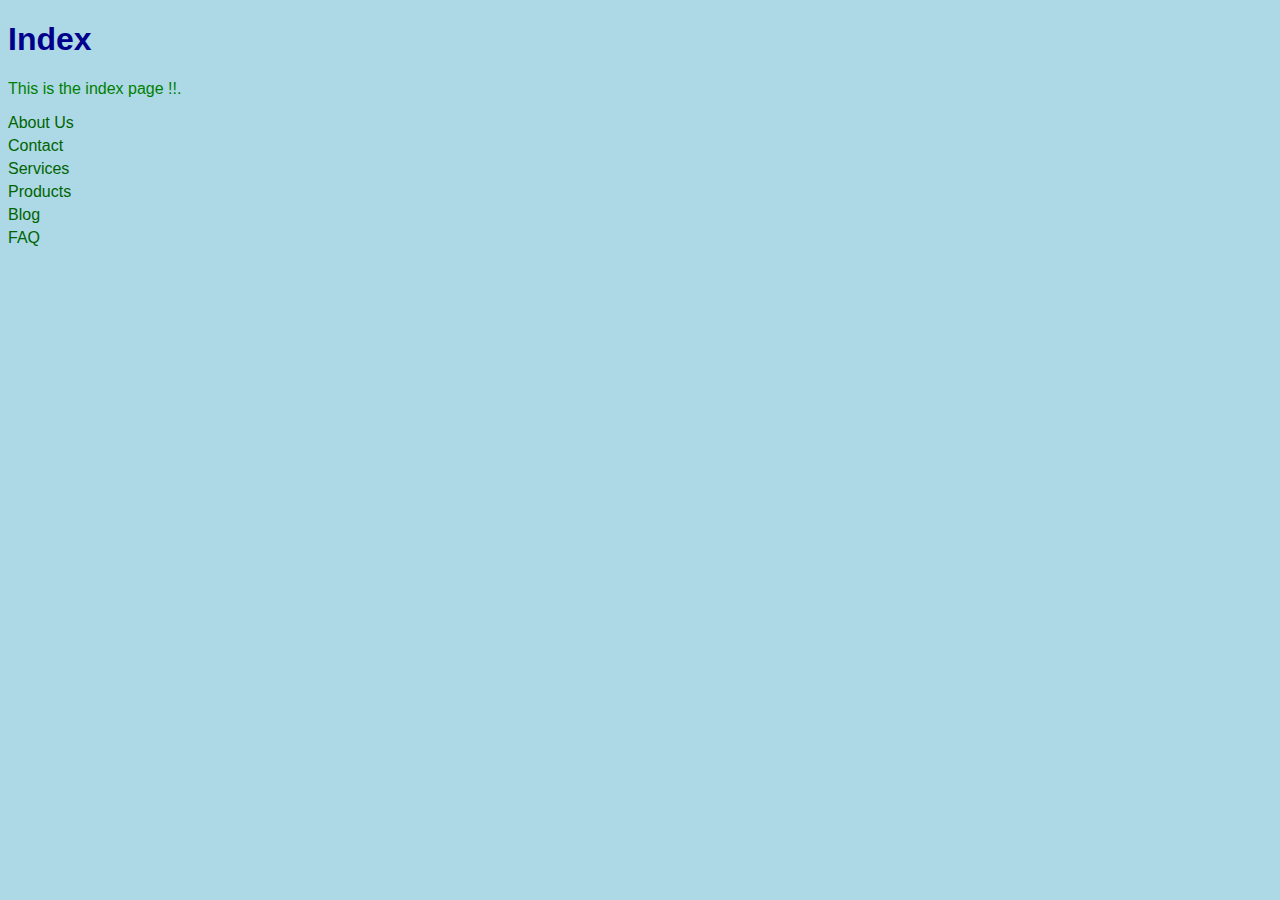
<file: index.html>
<!DOCTYPE html>
<html lang="en">
<head>
    <title>Index</title>

    <style>
        body {
            background-color: lightblue;
            font-family: Arial, sans-serif;
        }
        h1 {
            color: darkblue;
        }
        a {
            display: block;
            margin: 5px 0;
            color: darkgreen;
            text-decoration: none;
        }
        a:hover {
            text-decoration: underline;
        }

        p {
            font-size: 16px;
            color: darkslategray;
        }

        </style>



</head>
<body>
    <h1>Index</h1>

    <p style="color:green;">This is the index page !!.</p>

    <a href="about.html">About Us</a>
    <a href="contact.html">Contact</a>
    <a href="services.html">Services</a>
    <a href="products.html">Products</a>
    <a href="blog.html">Blog </a>
    <a href="faq.html">FAQ</a>

    </body>   
</html>
</file>
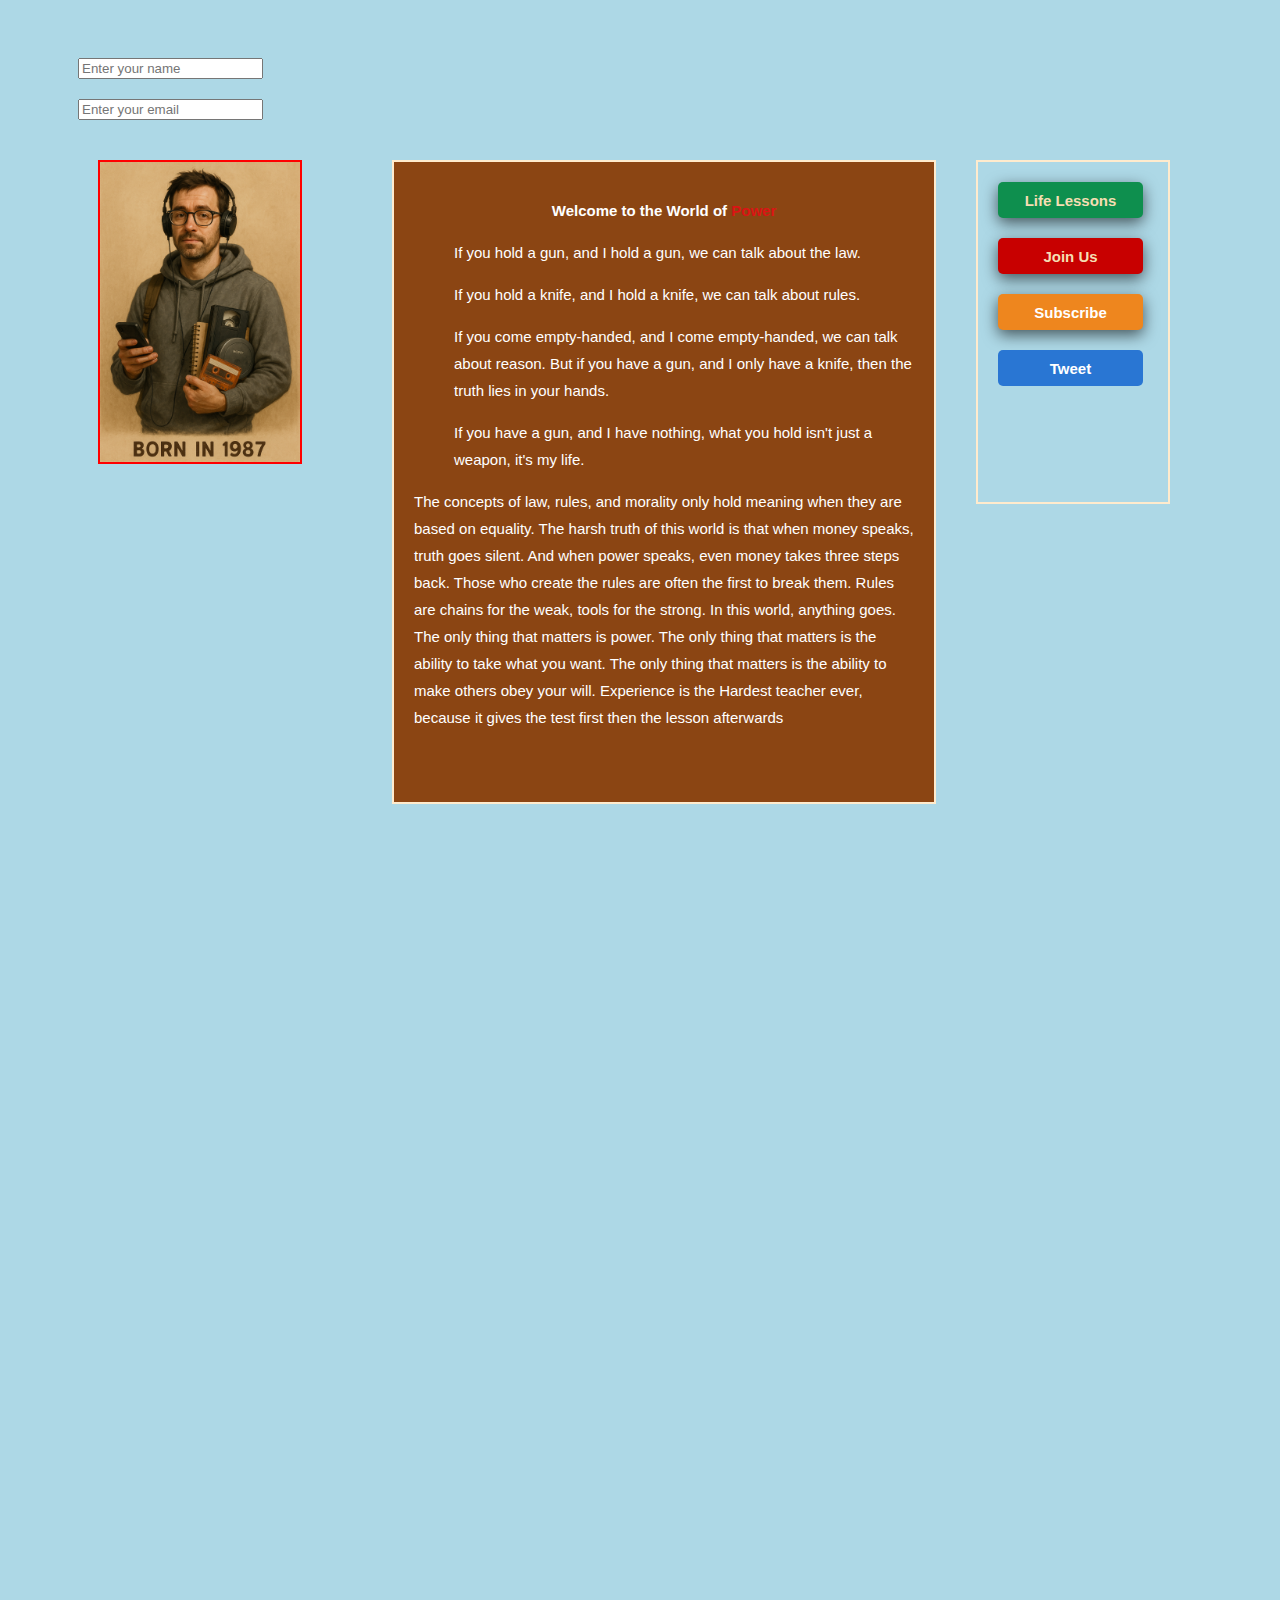
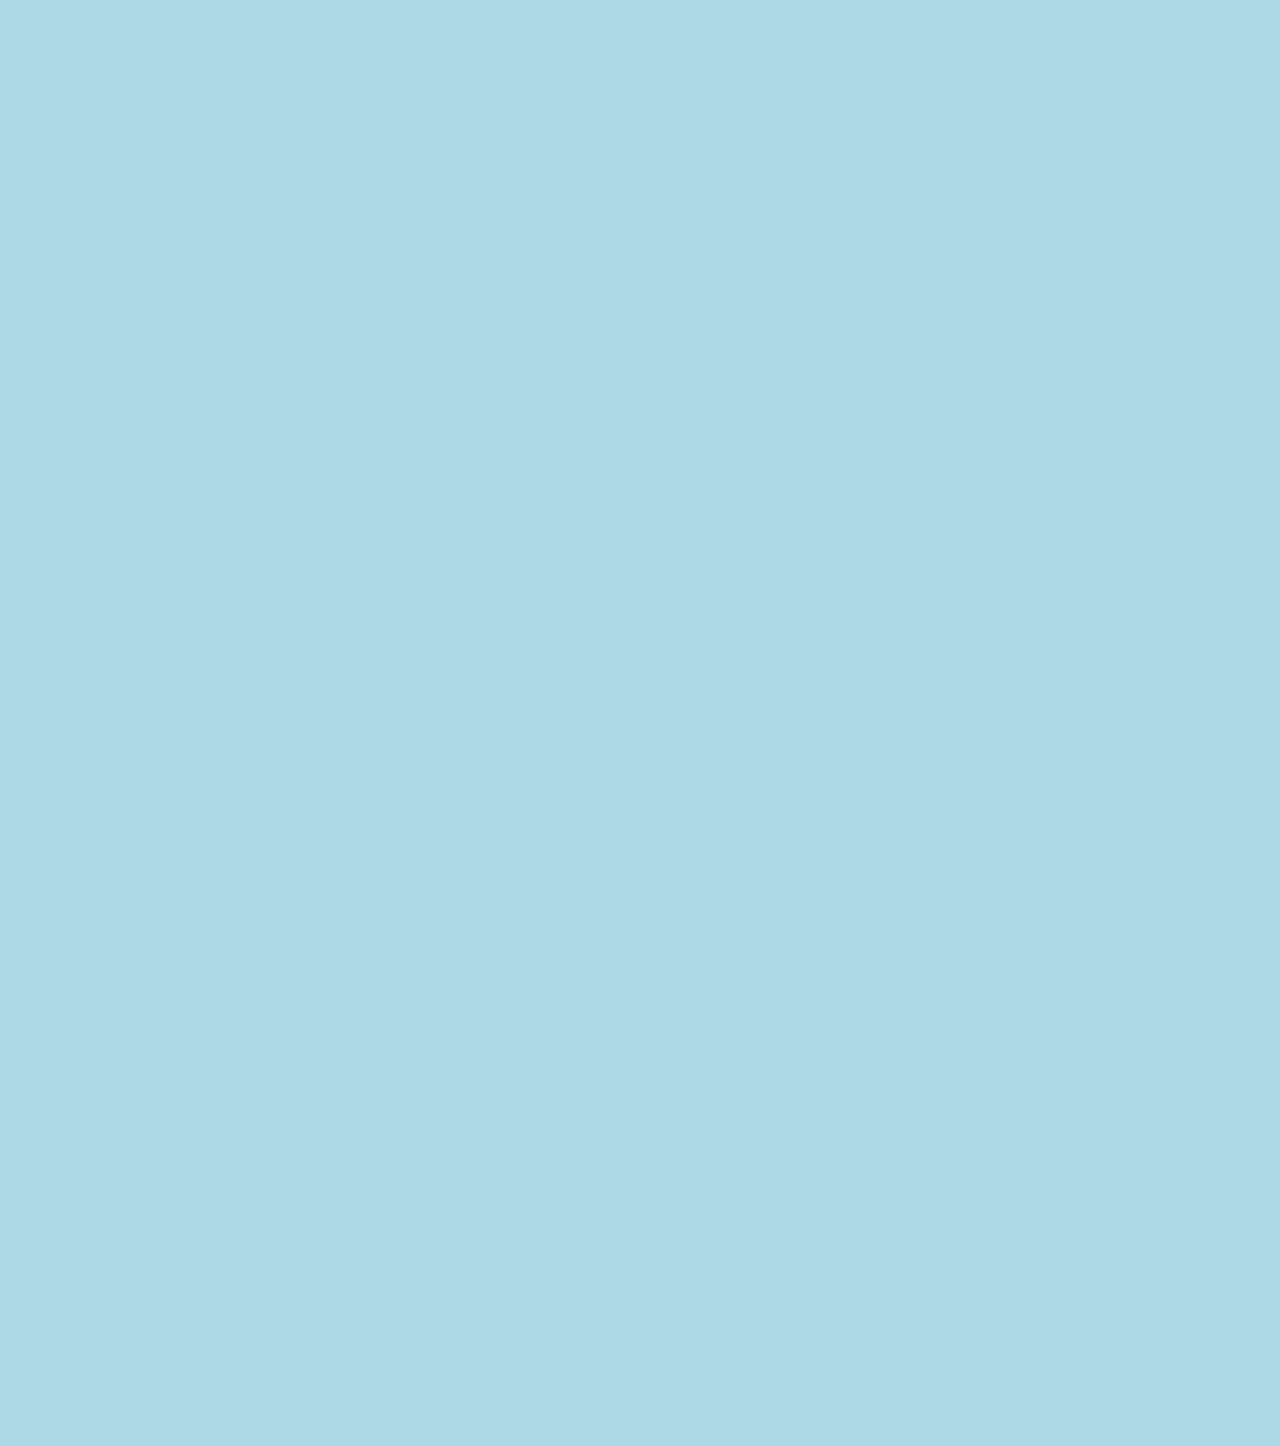
<file: btn.html>
<!DOCTYPE html>

<html>
<head>

  <title>Buttons</title>

<link rel ="stylesheet" href="btn.css">
</head>
<body>

          <input type="text" class="input" placeholder="Enter your name">
      <input type="text" class="input" placeholder="Enter your email">
   <div class="wrapper">


      <img class="pic" src="ChatGPT Image May 10, 2025, 02_41_57 PM.png" alt="">
  

    <div class="layout">
          <p>
            <h1 style="font-size: 15px;
            text-align: CENTER;
            ">Welcome to the World of <span class="span-ex">Power</span></h1>
            <ol>If you hold a gun, and I hold a gun, we can talk about the law.</ol>
            <ol>If you hold a knife, and I hold a knife, we can talk about rules.</ol>
            <ol>If you come empty-handed, and I come empty-handed, we can talk about reason.
             But if you have a gun, and I only have a knife, then the truth lies in your hands.</ol>
              <ol>If you have a gun, and I have nothing, what you hold isn't just a weapon,
             it's my life.</ol>
               The concepts of law, rules, and morality only hold meaning when they are based
              on equality. The harsh truth of this world is that when money speaks, truth
             goes silent. And when power speaks, even money takes three steps back.
             Those who create the rules are often the first to break them.
             Rules are chains for the weak, tools for the strong.
            In this world, anything goes. 

            The only thing that matters is power.
            The only thing that matters is the ability to take what you want.
            The only thing that matters is the ability to make others obey your will.
            Experience is the Hardest teacher ever, because it gives the test first then the lesson afterwards

          </p>
         </div>

       


          <div class="button-container">
            <button class="click-me">Life Lessons</button>
            <button class="Join-Us">Join Us</button>
            <button class="subscribe">Subscribe</button>
            <button class="tweet">Tweet</button>
          </div>
   
</body>
  </html>
</file>
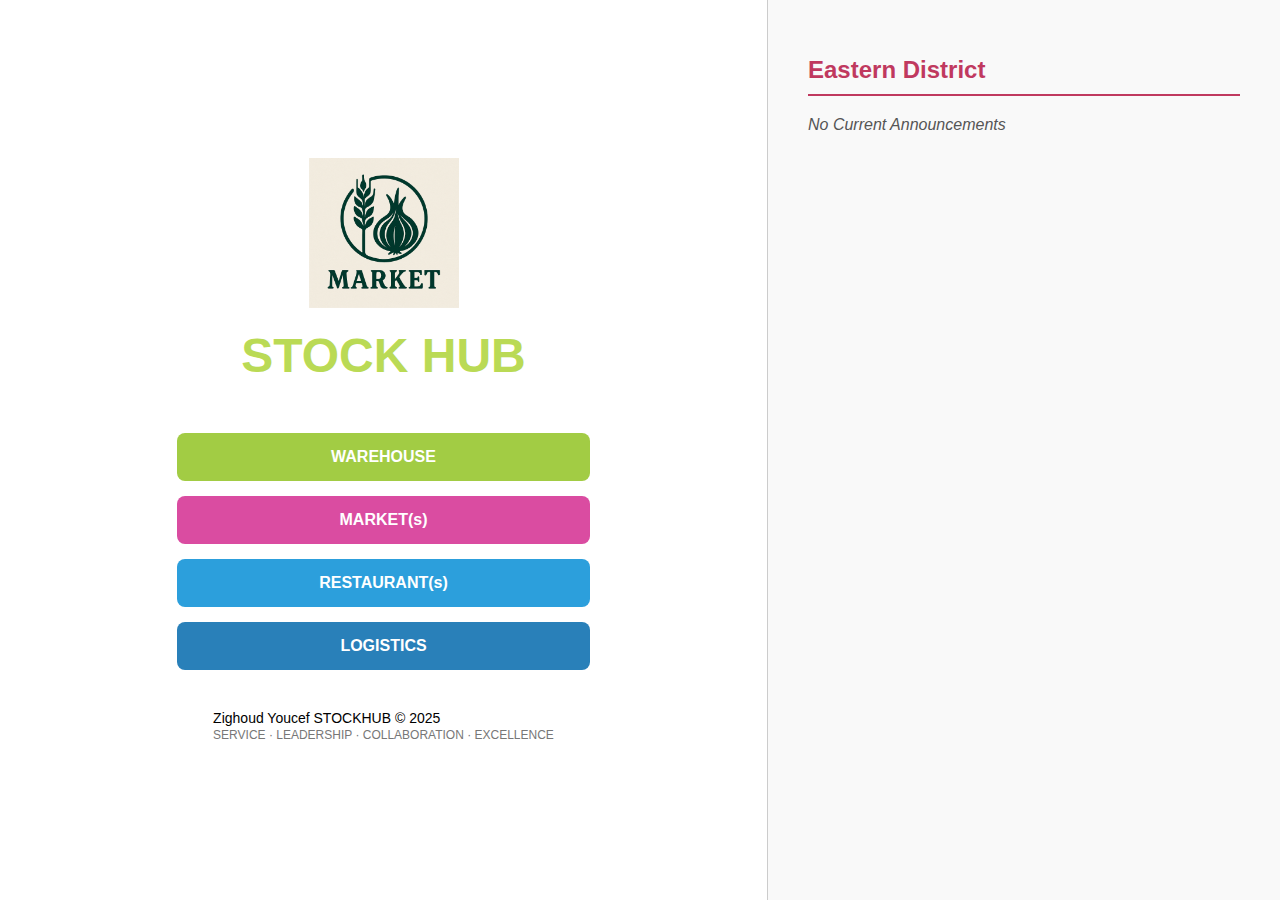
<file: landingPage.html>
<!DOCTYPE html>
<html lang="en">
<head>
  <meta charset="UTF-8" />
  <meta name="viewport" content="width=device-width, initial-scale=1.0" />
  <title>STOCKHUB Landing Page</title>
  <style>
    * {
      box-sizing: border-box;
      font-family: Arial, sans-serif;
    }

    body {
      margin: 0;
      display: flex;
      height: 100vh;
      background-color: #f4f4f4;
    }

    .left, .right {
      padding: 40px;
    }

    .left {
      width: 60%;
      background-color: white;
      display: flex;
      flex-direction: column;
      align-items: center;
      justify-content: center;
      border-right: 1px solid #ccc;
    }

    .logo {
      font-size: 48px;
      font-weight: bold;
      color: #bada55;
      margin-bottom: 20px;
    }

    .buttons {
      display: flex;
      flex-direction: column;
      gap: 15px;
      margin: 30px 0;
      width: 60%;
    }

    .button {
      padding: 15px;
      font-weight: bold;
      color: white;
      text-align: center;
      text-decoration: none;
      border-radius: 8px;
      font-size: 16px;
    }

    .warehouse { background-color: #a2cc44; }
    .market { background-color: #da4ca1; }
    .restaurant { background-color: #2c9fdc; }
    .logistics { background-color: #2980b9; }

    .footer {
      font-size: 12px;
      color: #777;
      margin-top: 40px;
      text-align: center;
    }

    .resa {
      font-size: 14px;
      margin-top: 10px;
    }

    .right {
      width: 40%;
      background-color: #f9f9f9;
    }

    .right h1 {
      color: #c0395f;
      font-size: 24px;
      border-bottom: 2px solid #c0395f;
      padding-bottom: 10px;
      margin-bottom: 20px;
    }

    .right p {
      font-style: italic;
      color: #555;
    }

    @media (max-width: 768px) {
      body {
        flex-direction: column;
      }

      .left, .right {
        width: 100%;
        padding: 20px;
      }

      .buttons {
        width: 100%;
      }
    }
  </style>
</head>
<body>
  <div class="left">
<img src="MarketLogo.png" alt="Market Logo" style="max-width: 150px; margin-bottom: 20px;" />
<div class="logo">STOCK HUB</div>


    <div class="buttons">
      <a href="#" class="button warehouse">WAREHOUSE</a>
      <a href="#" class="button market">MARKET(s)</a>
      <a href="#" class="button restaurant">RESTAURANT(s)</a>
      <a href="#" class="button logistics">LOGISTICS</a>
    </div>

    <div class="resa">Zighoud Youcef STOCKHUB © 2025<br />
      <span class="footer">SERVICE · LEADERSHIP · COLLABORATION · EXCELLENCE</span>
    </div>
  </div>

  <div class="right">
    <h1>Eastern District</h1>
    <p>No Current Announcements</p>
  </div>
</body>
</html>
</file>
<file: btn.css>
.pic {

    width: 200px;
    height: 300px;
    object-fit: cover;
    object-position: contain;
    border-width: 2px;
    border-style: solid;
    border-color: red;



}

button {
    background-color: rgb(7, 84, 46);
    color: white;
    font-size: 15px;
    font-weight: bold;
    border: none;
    height:36px;
    width: 100px;
    border-radius: 5px;
    cursor: pointer;
    display: block;
    width: 145px;

}



body {
    background-color: lightblue;
    color: white;
    font-family: 'Courier New', Courier, monospace;
    padding-top: 30px;
    padding-left: 50px;
    
    
    text-align: left;
    height: 3000px;
   

}

.click-me {

    margin-bottom: 20px;
    background-color: rgb(14, 143, 78);
    color: wheat;
    transition: 0.5s;
    box-shadow: rgba(0, 0, 0, 0.6) 0px 5px 15px;
    text-align: center;





}

.Join-Us {

    background-color: rgb(200, 0, 0);
    color: wheat;
    transition: 0.5s;
    box-shadow: rgba(0, 0, 0, 0.6) 0px 5px 15px;


}

.click-me:hover {
    background-color: rgb(0, 200, 0);
    color: black;
    box-shadow: 0 0 5px rgb(0, 200, 0), 0 0 10px rgb(0, 200, 0), 0 0 15px rgb(0, 200, 0);
    transition: 0.3s;
}
.click-me:active {
    background-color: rgb(0, 100, 0);
    color: white;
}

.Join-Us:hover {
    background-color: rgb(200, 0, 0);
    color: black;
    box-shadow: 0 0 5px rgb(200, 0, 0), 0 0 10px rgb(200, 0, 0), 0 0 15px rgb(200, 0, 0);
    transition: 0.3s;
}
.Join-Us:active {
    background-color: rgb(100, 0, 0);
    color: white;

}

.subscribe {
    background-color: rgb(238, 134, 30);
    color: white;
    margin-top: 20px;
    margin-bottom: 20px;   
    transition: 0.5s; 
    box-shadow: rgba(0, 0, 0, 0.6) 0px 5px 15px;

}

.subscribe:hover {
    background-color: rgb(252, 158, 57);
    color: white;
    box-shadow: 0 0 5px rgb(238, 134, 30), 0 0 10px rgb(238, 134, 30), 0 0 15px rgb(238, 134, 30);
    transition: 0.3s;
}
.subscribe:active {
    background-color: rgb(200, 100, 0);
    color: white;
}

.tweet {
    background-color: rgb(41, 118, 211);
    color: white;
    transition: 0.5s;
    

}
.tweet:hover {
    background-color: white;
    color: rgb(41, 118, 211);
    box-shadow: rgba(0, 0, 0, 0.6) 0px 5px 15px;
    transition: 0.3s;
}

.tweet:active {
    background-color: rgb(19, 84, 159);
    color: white;

}


.wrapper {
    display: flex;
    align-items: flex-start;
    gap: 40px; /* optional spacing */
    margin: 40px; /* optional spacing around all items */
}

.layout,
.button-container,
img{
    display: inline-block;
}


.input  {
    display: block;
    gap: 10px; /* optional spacing */
    margin: 20px; /* optional spacing around all items */
}
.layout {
    
    height: 600px;
    width: 500px;
    border: 2px solid blanchedalmond;
    padding: 20px;
    font-family: 'Franklin Gothic Medium', 'Arial Narrow', Arial, sans-serif;
    font-size: 15px;
    color: white;
    line-height: 1.8;
    background-color: saddlebrown;
    margin-left: 50px;
}

img {
    width: 400px;
    height: 640px;
    object-fit: cover;
    border: 2px solid blanchedalmond;
}

.button-container {
    height: 300px;
    width: 150px;
    border: 2px solid blanchedalmond;
    padding: 20px;
    text-align: center;
}

.span-ex {

    color: rgb(218, 20, 20);
}

.span-ex:hover {
    color: rgb(0, 0, 0);
    text-decoration: underline;
    transition: 0.3s;
    cursor: pointer;
    box-shadow: rgba(0, 0, 0, 0.6) 0px 5px 15px;
    text-shadow: 0 0 5px rgb(0, 0, 0), 0 0 10px rgb(0, 0, 0), 0 0 15px rgb(0, 0, 0);    

}
</file>
